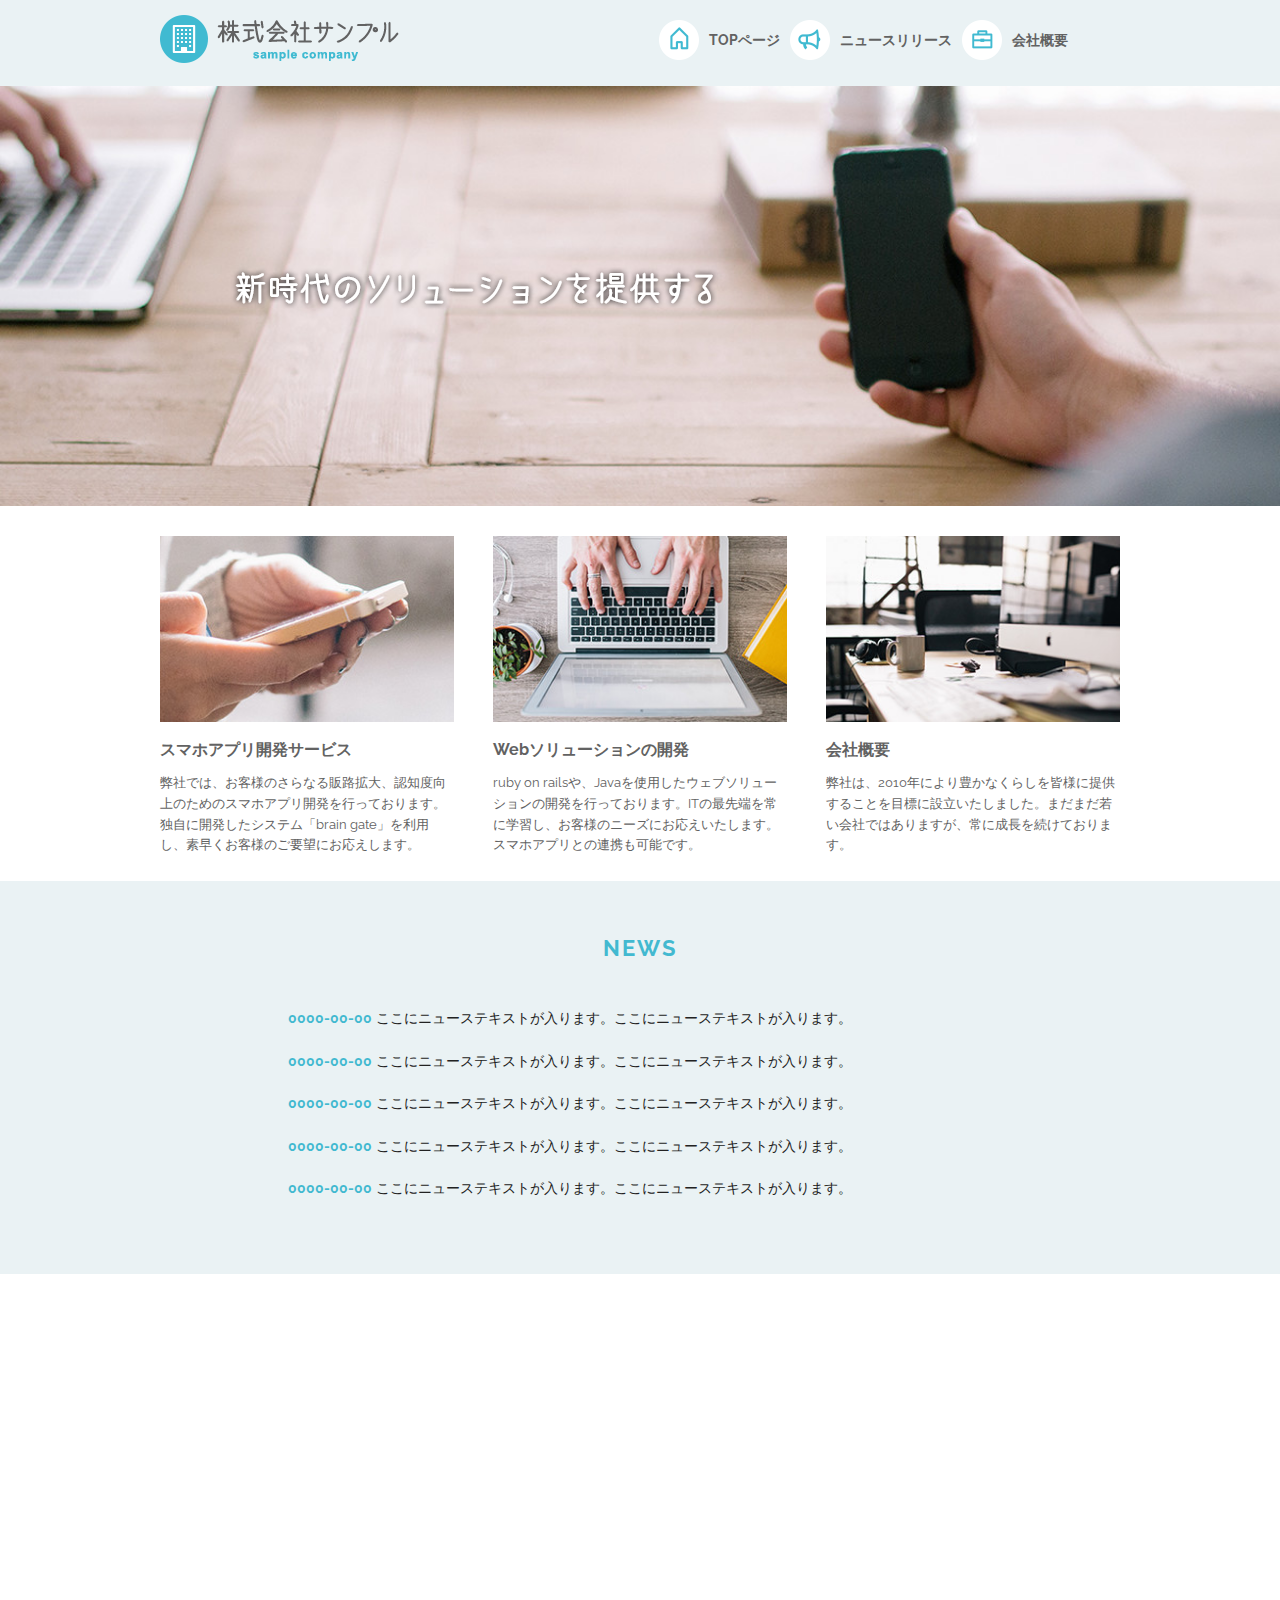
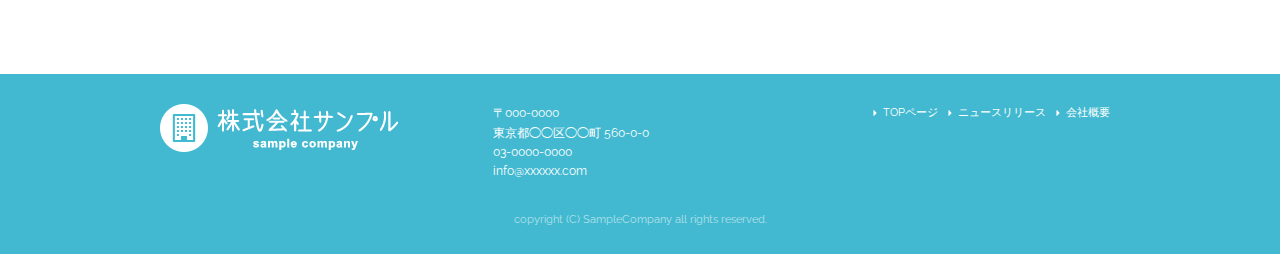
<file: index.html>
<!DOCTYPE html>
<html lang="ja">
<head>

  <!-- Basic Page Needs
  –––––––––––––––––––––––––––––––––––––––––––––––––– -->
  <meta charset="utf-8">
  <title>株式会社サンプル</title>
  <meta name="description" content="">
  <meta name="author" content="">

  <!-- Mobile Specific Metas
  –––––––––––––––––––––––––––––––––––––––––––––––––– -->
  <meta name="viewport" content="width=device-width, initial-scale=1">

  <!-- FONT
  –––––––––––––––––––––––––––––––––––––––––––––––––– -->
  <link href="//fonts.googleapis.com/css?family=Raleway:400,300,600" rel="stylesheet" type="text/css">

  <!-- CSS
  –––––––––––––––––––––––––––––––––––––––––––––––––– -->
  <link rel="stylesheet" href="css/normalize.css">
  <link rel="stylesheet" href="css/skeleton.css">
  <link rel="stylesheet" href="css/sample.css">

  <!-- Favicon
  –––––––––––––––––––––––––––––––––––––––––––––––––– -->
  <link rel="icon" type="image/png" href="images/favicon.png">

</head>
<body>

  <!-- Primary Page Layout
  –––––––––––––––––––––––––––––––––––––––––––––––––– -->
<header>
  <div id="header_in" class="container">
    <div class="row">
      <div class="six columns logo">

        <h1><a href="index.html"><img class="u-max-full-width" src="images/top/logo.png" alt="株式会社サンプル" srcset="images/top/logo@2x.png 2x" /></a></h1>

      </div>
      <div class="six columns navi">

        <div class="sp_navi">
          <img id="sp_navi_btn" class="u-max-full-width" src="images/top/sp_navi.png" alt="sp_navi" srcset="images/top/sp_navi@2x.png 2x" />

          <ul class="sp_navi_li">
            <li><a href="index.html">TOPページ</a></li>
            <li><a href="news.html">ニュースリリース</a></li>
            <li><a href="company.html">会社概要</a></li>
          </ul>
        </div>
        <!-- sp_navi -->

        <div class="pc_navi">

          <ul class="pc_navi_li">
            <li class="navi_toppage"><a href="index.html">TOPページ</a></li>
            <li class="navi_news"><a href="news.html">ニュースリリース</a></li>
            <li class="navi_company"><a href="company.html">会社概要</a></li>
          </ul>

        </div>
        <!-- pc_navi -->

      </div>
    </div>
    <!-- row -->
  </div>
  <!-- header_in -->
</header>


<div id="cover_area">
  <div class="container">

    <div class="row">
      <div class="twelve columns">

        <img class="u-max-full-width" src="images/top/cover_read.png" alt="新時代のソリューションを提供する" srcset="images/top/cover_read@2x.png 2x" />

      </div>
    </div>

  </div>
</div>
<!-- #cover -->



<div id="service_area">

  <div class="container">
    <div class="row">

      <div class="four columns">

        <img class="u-max-full-width" src="images/top/service_01.jpg" alt="スマホアプリ開発サービス" srcset="images/top/service_01@2x.jpg 2x" />

        <div class="service_title">スマホアプリ開発サービス</div>
        <p>弊社では、お客様のさらなる販路拡大、認知度向上のためのスマホアプリ開発を行っております。独自に開発したシステム「brain gate」を利用し、素早くお客様のご要望にお応えします。</p>

      </div><!-- column -->
      <div class="four columns">

        <img class="u-max-full-width" src="images/top/service_02.jpg" alt="Webソリューションの開発" srcset="images/top/service_02@2x.jpg 2x" />

        <div class="service_title">Webソリューションの開発</div>
        <p>ruby on railsや、Javaを使用したウェブソリューションの開発を行っております。ITの最先端を常に学習し、お客様のニーズにお応えいたします。スマホアプリとの連携も可能です。</p>

      </div><!-- column -->
      <div class="four columns">

        <img class="u-max-full-width" src="images/top/service_03.jpg" alt="会社概要" srcset="images/top/service_03@2x.jpg 2x" />

        <div class="service_title">会社概要</div>
        <p>弊社は、2010年により豊かなくらしを皆様に提供することを目標に設立いたしました。まだまだ若い会社ではありますが、常に成長を続けております。</p>

      </div><!-- column -->

    </div>
  </div>

</div>
<!-- #service_area -->

<div id="news_area">

  <div class="container">
    <div class="row">

      <div class="twelve columns">

        <div class="news_title">NEWS</div>

        <ul class="news_lists">
          <li><span>0000-00-00</span> ここにニューステキストが入ります。ここにニューステキストが入ります。</li>
          <li><span>0000-00-00</span> ここにニューステキストが入ります。ここにニューステキストが入ります。</li>
          <li><span>0000-00-00</span> ここにニューステキストが入ります。ここにニューステキストが入ります。</li>
          <li><span>0000-00-00</span> ここにニューステキストが入ります。ここにニューステキストが入ります。</li>
          <li><span>0000-00-00</span> ここにニューステキストが入ります。ここにニューステキストが入ります。</li>
        </ul>

      </div>

    </div>
  </div>

</div>
<!-- #news_area -->

<div id="googlemap_area">


  <script src="//maps.google.com/maps/api/js?sensor=true"></script>
  <script type="text/javascript">
  function googleMap() {
  var latlng = new google.maps.LatLng(35.6694293,139.7189323);/* 座標 */
  var myOptions = {
  zoom: 16, /*拡大比率*/
  center: latlng,
  scrollwheel: false,
  disableDoubleClickZoom: true,
  draggable: false,
  mapTypeControlOptions: { mapTypeIds: ['style', google.maps.MapTypeId.ROADMAP] }
  };
  var map = new google.maps.Map(document.getElementById('map1'), myOptions);
  /*アイコン設定*/
  var icon = new google.maps.MarkerImage('images/top/pin.png',/*画像url*/
  new google.maps.Size(48,56),/*アイコンサイズ*/
  new google.maps.Point(0,0)/*アイコン位置*/
  );
  var markerOptions = {
  position: latlng,
  map: map,
  icon: icon,
  title: '株式会社サンプル',/*タイトル*/
  animation: google.maps.Animation.DROP/*アニメーション*/
  };
  var marker = new google.maps.Marker(markerOptions);
  /*取得スタイルの貼り付け*/
  var styleOptions = [
  {
  "stylers": [
  { "hue": '#eaf2f4' }
  ]
  }
  ];
  var styledMapOptions = { name: '株式会社サンプル' }/*地図右上のタイトル*/
  var sampleType = new google.maps.StyledMapType(styleOptions, styledMapOptions);
  map.mapTypes.set('style', sampleType);
  map.setMapTypeId('style');
  };
  google.maps.event.addDomListener(window, 'load', function() {
  googleMap();
  });
  </script>
  <div id="map1" style="width:100%; height:400px; margin:0 auto;"></div>


</div>
<!-- #googlemap_area -->

<footer>
  <div class="container">
    <div class="row">
      <div class="four columns sp">
        <img class="u-max-full-width" src="images/top/footer_logo.png" alt="株式会社サンプル" srcset="images/top/footer_logo@2x.png 2x" />
      </div>
      <!-- columns -->
      <div class="four columns foot_address sp">
        〒000-0000<br />
        東京都◯◯区◯◯町 560-0-0<br />
        03-0000-0000<br />
        info@xxxxxx.com
      </div>
      <!-- columns -->
      <div class="four columns">
        <ul class="foot_navi">
          <li><a href="">TOPページ</a></li>
          <li><a href="">ニュースリリース</a></li>
          <li><a href="">会社概要</a></li>
        </ul>
      </div>
      <!-- columns -->
    </div>
    <!-- row -->

    <div class="row">
      <div class="twelve columns sp">
        <p class="copy">copyright (C) SampleCompany all rights reserved.</p>
      </div>
      <!-- columns -->
    </div>
    <!-- row -->
  </div>
</footer>
<!-- //footer -->


<!-- End Document
  –––––––––––––––––––––––––––––––––––––––––––––––––– -->

<script type="text/javascript" src="//ajax.googleapis.com/ajax/libs/jquery/1.10.2/jquery.min.js"></script>

<script>
  $(function(){

    $(document).ready(function(){

      $("#sp_navi_btn").click(function () {
        $(this).next().slideToggle();
      });

    });

  });
</script>


</body>
</html>
</file>
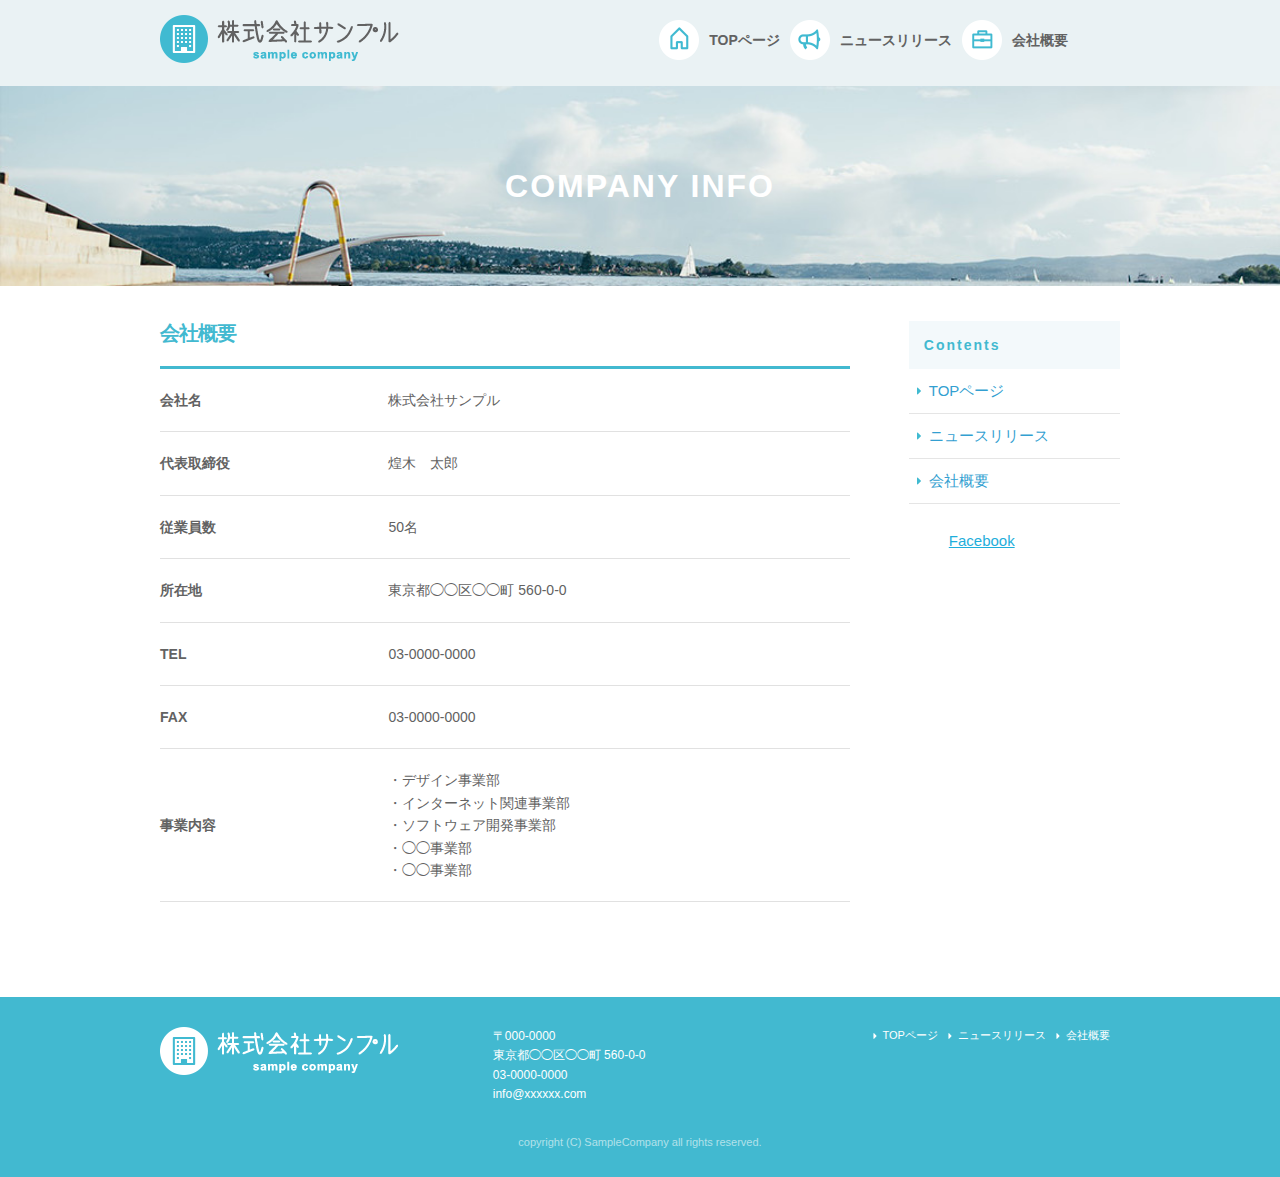
<file: company.html>
<!DOCTYPE html>
<html lang="ja">
  <head>

    <meta charset="utf-8">
    <title>COMPANY INFO | 株式会社サンプル</title>
    <meta name="description" content="">
    <meta name="author" content="">

    <meta name="viewport" content="width=device-width, initial-scale=1">

    <!-- <link href="//fonts.googleapis.com/css?family=Raleway:400,300,600" rel="stylesheet" type="text/css"> -->

    <link rel="stylesheet" href="css/normalize.css">
    <link rel="stylesheet" href="css/skeleton.css">
    <link rel="stylesheet" href="css/sample.css">

    <link rel="icon" type="image/png" href="images/favicon.png">

  </head>
  <body>

    <div id="fb-root"></div>
    <script>(function(d, s, id) {
var js, fjs = d.getElementsByTagName(s)[0];
if (d.getElementById(id)) return;
js = d.createElement(s); js.id = id;
js.src = "//connect.facebook.net/ja_JP/sdk.js#xfbml=1&version=v2.6";
fjs.parentNode.insertBefore(js, fjs);
    }(document, 'script', 'facebook-jssdk'));</script>

    <header>
      <div id="header_in" class="container">
        <div class="row">
          <div class="six columns logo">

            <h1><a href="index.html"><img class="u-max-full-width" src="images/top/logo.png" alt="株式会社サンプル" srcset="images/top/logo@2x.png 2x" /></a></h1>

          </div>
          <div class="six columns navi">

            <div class="sp_navi">
              <img id="sp_navi_btn" class="u-max-full-width" src="images/top/sp_navi.png" alt="sp_navi" srcset="images/top/sp_navi@2x.png 2x" />

              <ul class="sp_navi_li">
                <li><a href="index.html">TOPページ</a></li>
                <li><a href="news.html">ニュースリリース</a></li>
                <li><a href="company.html">会社概要</a></li>
              </ul>
            </div>
            <!-- sp_navi -->

            <div class="pc_navi">

              <ul class="pc_navi_li">
                <li class="navi_toppage"><a href="index.html">TOPページ</a></li>
                <li class="navi_news"><a href="news.html">ニュースリリース</a></li>
                <li class="navi_company"><a href="company.html">会社概要</a></li>
              </ul>

            </div>
            <!-- pc_navi -->

          </div>
        </div>
        <!-- row -->
      </div>
      <!-- header_in -->
    </header>

    <div id="sub_cover">
      <div class="conteiner">
        <div class="row">

          <div class="twelve columns">
            <h2>COMPANY INFO</h2>
          </div>

        </div>
      </div>
    </div>
    <!-- #sub_cover -->

    <div id="contents">
      <div class="container">
        <div class="row">

          <div id="main" class="nine columns">
            <h2 class="company_title">会社概要</h2>

            <table class="u-full-width">
              <tr>
                <th>会社名</th>
                <td>株式会社サンプル</td>
              </tr>
              <tr>
                <th>代表取締役</th>
                <td>煌木　太郎</td>
              </tr>
              <tr>
                <th>従業員数</th>
                <td>50名</td>
              </tr>
              <tr>
                <th>所在地</th>
                <td>東京都◯◯区◯◯町 560-0-0</td>
              </tr>
              <tr>
                <th>TEL</th>
                <td>03-0000-0000</td>
              </tr>
              <tr>
                <th>FAX</th>
                <td>03-0000-0000</td>
              </tr>
              <tr>
                <th>事業内容</th>
                <td>
                  ・デザイン事業部<br />
                  ・インターネット関連事業部<br />
                  ・ソフトウェア開発事業部<br />
                  ・◯◯事業部<br />
                  ・◯◯事業部
                </td>
              </tr>
            </table>


          </div>

          <div id="sidebar" class="three columns">

            <div class="pc_sidemenu">
              <h3>Contents</h3>

              <ul>
                <li><a href="index.html">TOPページ</a></li>
                <li><a href="news.html">ニュースリリース</a></li>
                <li><a href="company.html">会社概要</a></li>
              </ul>
            </div>

            <div class="fb-page" data-href="https://www.facebook.com/facebook" data-tabs="timeline" data-height="300" data-small-header="false" data-adapt-container-width="true" data-hide-cover="false" data-show-facepile="false"><div class="fb-xfbml-parse-ignore"><blockquote cite="https://www.facebook.com/facebook"><a href="https://www.facebook.com/facebook">Facebook</a></blockquote></div></div>

          </div>

        </div>
      </div>
    </div>
    <!-- #contents -->


    <footer>
      <div class="container">
        <div class="row">
          <div class="four columns sp">
            <img class="u-max-full-width" src="images/top/footer_logo.png" alt="株式会社サンプル" srcset="images/top/footer_logo@2x.png 2x" />
          </div>
          <!-- columns -->
          <div class="four columns foot_address sp">
            〒000-0000<br />
            東京都◯◯区◯◯町 560-0-0<br />
            03-0000-0000<br />
            info@xxxxxx.com
          </div>
          <!-- columns -->
          <div class="four columns">
            <ul class="foot_navi">
              <li><a href="index.html">TOPページ</a></li>
              <li><a href="news.html">ニュースリリース</a></li>
              <li><a href="company.html">会社概要</a></li>
            </ul>
          </div>
          <!-- columns -->
        </div>
        <!-- row -->

        <div class="row">
          <div class="twelve columns sp">
            <p class="copy">copyright (C) SampleCompany all rights reserved.</p>
          </div>
          <!-- columns -->
        </div>
        <!-- row -->
      </div>
    </footer>
    <!-- //footer -->


    <script type="text/javascript" src="//ajax.googleapis.com/ajax/libs/jquery/1.10.2/jquery.min.js"></script>

    <script>
$(function(){

  $(document).ready(function(){

    $("#sp_navi_btn").click(function () {
      $(this).next().slideToggle();
    });

  });

});
    </script>


  </body>
</html>
</file>
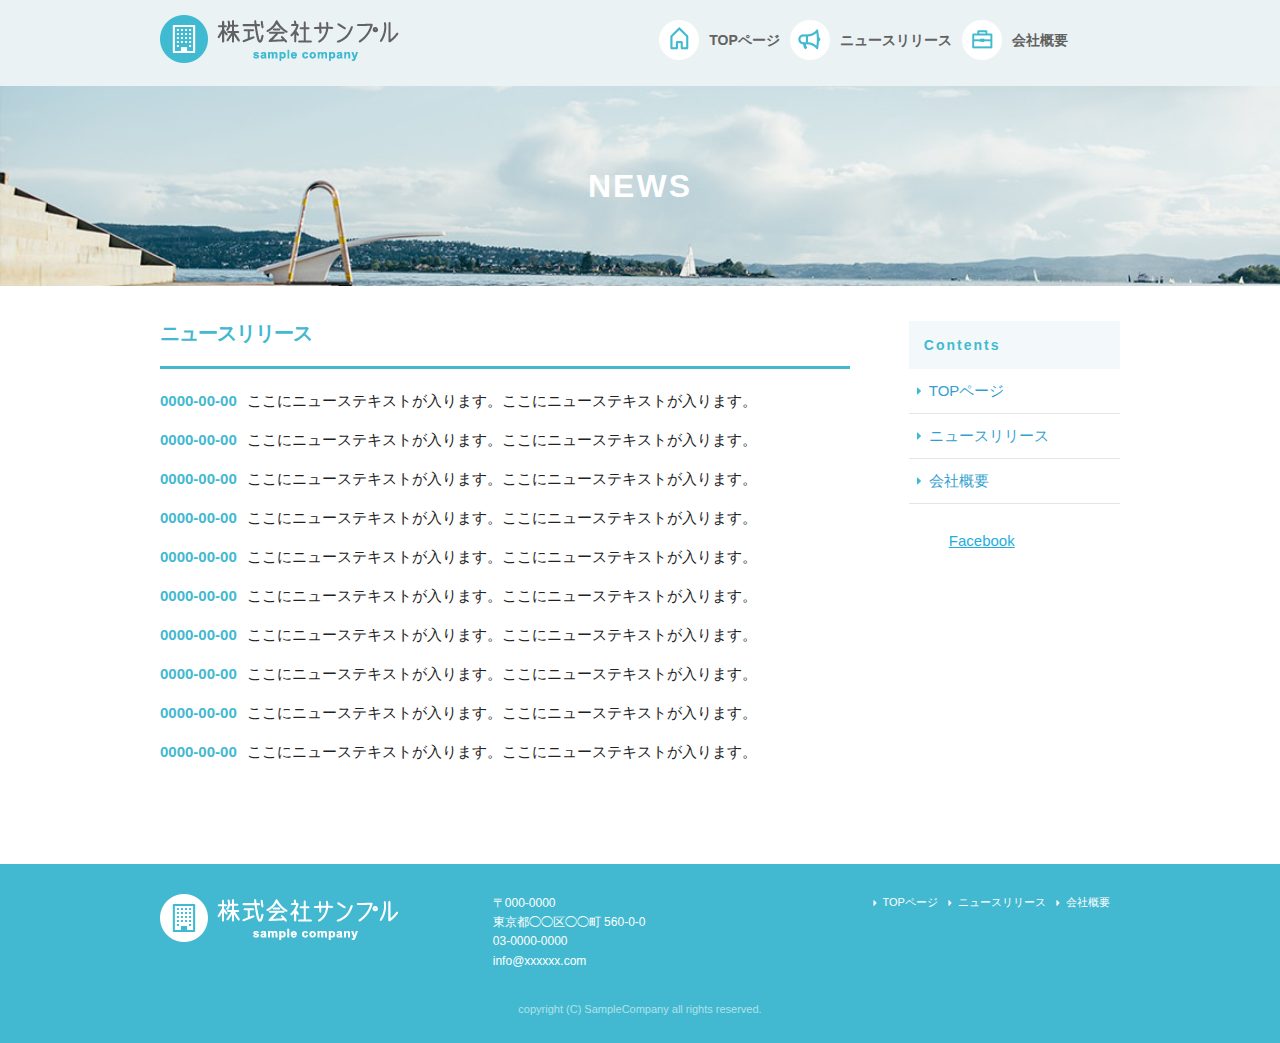
<file: news.html>
<!DOCTYPE html>
<html lang="ja">
<head>

  <meta charset="utf-8">
  <title>NEWS | 株式会社サンプル</title>
  <meta name="description" content="">
  <meta name="author" content="">

  <meta name="viewport" content="width=device-width, initial-scale=1">

  <link rel="stylesheet" href="css/normalize.css">
  <link rel="stylesheet" href="css/skeleton.css">
  <link rel="stylesheet" href="css/sample.css">

  <link rel="icon" type="image/png" href="images/favicon.png">

</head>
<body>
    <div id="fb-root"></div>
    <script>(function(d, s, id) {
    var js, fjs = d.getElementsByTagName(s)[0];
    if (d.getElementById(id)) return;
    js = d.createElement(s); js.id = id;
    js.src = "//connect.facebook.net/ja_JP/sdk.js#xfbml=1&version=v2.6";
    fjs.parentNode.insertBefore(js, fjs);
  }(document, 'script', 'facebook-jssdk'));</script>

<header>
  <div id="header_in" class="container">
    <div class="row">
      <div class="six columns logo">
        <h1>
            <a href="index.html"><img class="u-max-full-width" src="images/top/logo.png" alt="株式会社サンプル" srcset="images/top/logo@2x.png 2x" /></a>
        </h1>
      </div>
     <div class="six columns navi">

        <div class="sp_navi">
          <img id="sp_navi_btn" class="u-max-full-width" src="images/top/sp_navi.png" alt="sp_navi" srcset="images/top/sp_navi@2x.png 2x" />

          <ul class="sp_navi_li">
            <li><a href="index.html">TOPページ</a></li>
            <li><a href="news.html">ニュースリリース</a></li>
            <li><a href="company.html">会社概要</a></li>
          </ul>
        </div>
        <!-- sp_navi -->
        
        <div class="pc_navi">

          <ul class="pc_navi_li">
            <li class="navi_toppage"><a href="index.html">TOPページ</a></li>
            <li class="navi_news"><a href="news.html">ニュースリリース</a></li>
            <li class="navi_company"><a href="company.html">会社概要</a></li>
          </ul>

        </div>
        <!-- pc_navi -->

      </div>
    </div>
    <!-- row -->
  </div>
  <!-- header_in -->
</header>

<div id="sub_cover">
    <div class="container">
        <div class="row">
            
         <div class="twelve clumns">
            <h2>NEWS</h2>
         </div>
        </div>
    </div>
</div>
<!-- #sub_cover -->

<div id="contents">
  <div class="container">
    <div class="row">

<div id="main" class="nine columns">
        <h2>ニュースリリース</h2>

        <ul class="news_li">
          <li><span>0000-00-00</span>ここにニューステキストが入ります。ここにニューステキストが入ります。</li>
          <li><span>0000-00-00</span>ここにニューステキストが入ります。ここにニューステキストが入ります。</li>
          <li><span>0000-00-00</span>ここにニューステキストが入ります。ここにニューステキストが入ります。</li>
          <li><span>0000-00-00</span>ここにニューステキストが入ります。ここにニューステキストが入ります。</li>
          <li><span>0000-00-00</span>ここにニューステキストが入ります。ここにニューステキストが入ります。</li>
          <li><span>0000-00-00</span>ここにニューステキストが入ります。ここにニューステキストが入ります。</li>
          <li><span>0000-00-00</span>ここにニューステキストが入ります。ここにニューステキストが入ります。</li>
          <li><span>0000-00-00</span>ここにニューステキストが入ります。ここにニューステキストが入ります。</li>
          <li><span>0000-00-00</span>ここにニューステキストが入ります。ここにニューステキストが入ります。</li>
          <li><span>0000-00-00</span>ここにニューステキストが入ります。ここにニューステキストが入ります。</li>
        </ul>
      </div>

      <div id="sidebar" class="three columns">

        <div class="pc_sidemenu">
          <h3>Contents</h3>

          <ul>
            <li><a href="index.html">TOPページ</a></li>
            <li><a href="news.html">ニュースリリース</a></li>
            <li><a href="company.html">会社概要</a></li>
          </ul>
        </div>

        <div class="fb-page" data-href="https://www.facebook.com/facebook" data-tabs="timeline" data-height="300" data-small-header="false" data-adapt-container-width="true" data-hide-cover="false" data-show-facepile="false"><div class="fb-xfbml-parse-ignore"><blockquote cite="https://www.facebook.com/facebook"><a href="https://www.facebook.com/facebook">Facebook</a></blockquote></div></div>

      </div>

    </div>
  </div>
</div>
<!-- #contents -->


<footer>
  <div class="container">
    <div class="row">
      <div class="four columns sp">
        <img class="u-max-full-width" src="images/top/footer_logo.png" alt="株式会社サンプル" srcset="images/top/footer_logo@2x.png 2x" />
      </div>
      <!-- columns -->
      <div class="four columns foot_address sp">
        〒000-0000<br />
        東京都◯◯区◯◯町 560-0-0<br />
        03-0000-0000<br />
        info@xxxxxx.com
      </div>
      <!-- columns -->
      <div class="four columns">
        <ul class="foot_navi">
          <li><a href="index.html">TOPページ</a></li>
          <li><a href="news.html">ニュースリリース</a></li>
          <li><a href="company.html">会社概要</a></li>
        </ul>
      </div>
      <!-- columns -->
    </div>
    <!-- row -->

    <div class="row">
      <div class="twelve columns sp">
        <p class="copy">copyright (C) SampleCompany all rights reserved.</p>
      </div>
      <!-- columns -->
    </div>
    <!-- row -->
  </div>
</footer>
<!-- //footer -->



<script type="text/javascript" src="//ajax.googleapis.com/ajax/libs/jquery/1.10.2/jquery.min.js"></script>

<script>
  $(function(){

    $(document).ready(function(){

      $("#sp_navi_btn").click(function () {
        $(this).next().slideToggle();
      });

    });

  });
</script>

</body>
</html>
</file>
<file: css/skeleton.css>
/*
* Skeleton V2.0.4
* Copyright 2014, Dave Gamache
* www.getskeleton.com
* Free to use under the MIT license.
* http://www.opensource.org/licenses/mit-license.php
* 12/29/2014
*/


/* Table of contents
––––––––––––––––––––––––––––––––––––––––––––––––––
- Grid
- Base Styles
- Typography
- Links
- Buttons
- Forms
- Lists
- Code
- Tables
- Spacing
- Utilities
- Clearing
- Media Queries
*/


/* Grid
–––––––––––––––––––––––––––––––––––––––––––––––––– */
.container {
  position: relative;
  width: 100%;
  max-width: 960px;
  margin: 0 auto;
  padding: 0 20px;
  box-sizing: border-box; }
.column,
.columns {
  width: 100%;
  float: left;
  box-sizing: border-box; }

/* For devices larger than 400px */
@media (min-width: 400px) {
  .container {
    width: 85%;
    padding: 0; }
}

/* For devices larger than 550px */
@media (min-width: 550px) {
  .container {
    width: 80%; }
  .column,
  .columns {
    margin-left: 4%; }
  .column:first-child,
  .columns:first-child {
    margin-left: 0; }

  .one.column,
  .one.columns                    { width: 4.66666666667%; }
  .two.columns                    { width: 13.3333333333%; }
  .three.columns                  { width: 22%;            }
  .four.columns                   { width: 30.6666666667%; }
  .five.columns                   { width: 39.3333333333%; }
  .six.columns                    { width: 48%;            }
  .seven.columns                  { width: 56.6666666667%; }
  .eight.columns                  { width: 65.3333333333%; }
  .nine.columns                   { width: 74.0%;          }
  .ten.columns                    { width: 82.6666666667%; }
  .eleven.columns                 { width: 91.3333333333%; }
  .twelve.columns                 { width: 100%; margin-left: 0; }

  .one-third.column               { width: 30.6666666667%; }
  .two-thirds.column              { width: 65.3333333333%; }

  .one-half.column                { width: 48%; }

  /* Offsets */
  .offset-by-one.column,
  .offset-by-one.columns          { margin-left: 8.66666666667%; }
  .offset-by-two.column,
  .offset-by-two.columns          { margin-left: 17.3333333333%; }
  .offset-by-three.column,
  .offset-by-three.columns        { margin-left: 26%;            }
  .offset-by-four.column,
  .offset-by-four.columns         { margin-left: 34.6666666667%; }
  .offset-by-five.column,
  .offset-by-five.columns         { margin-left: 43.3333333333%; }
  .offset-by-six.column,
  .offset-by-six.columns          { margin-left: 52%;            }
  .offset-by-seven.column,
  .offset-by-seven.columns        { margin-left: 60.6666666667%; }
  .offset-by-eight.column,
  .offset-by-eight.columns        { margin-left: 69.3333333333%; }
  .offset-by-nine.column,
  .offset-by-nine.columns         { margin-left: 78.0%;          }
  .offset-by-ten.column,
  .offset-by-ten.columns          { margin-left: 86.6666666667%; }
  .offset-by-eleven.column,
  .offset-by-eleven.columns       { margin-left: 95.3333333333%; }

  .offset-by-one-third.column,
  .offset-by-one-third.columns    { margin-left: 34.6666666667%; }
  .offset-by-two-thirds.column,
  .offset-by-two-thirds.columns   { margin-left: 69.3333333333%; }

  .offset-by-one-half.column,
  .offset-by-one-half.columns     { margin-left: 52%; }

}


/* Base Styles
–––––––––––––––––––––––––––––––––––––––––––––––––– */
/* NOTE
html is set to 62.5% so that all the REM measurements throughout Skeleton
are based on 10px sizing. So basically 1.5rem = 15px :) */
html {
  font-size: 62.5%; }
body {
  font-size: 1.5em; /* currently ems cause chrome bug misinterpreting rems on body element */
  line-height: 1.6;
  font-weight: 400;
  font-family: "Raleway", "HelveticaNeue", "Helvetica Neue", Helvetica, Arial, sans-serif;
  color: #222; }


/* Typography
–––––––––––––––––––––––––––––––––––––––––––––––––– */
h1, h2, h3, h4, h5, h6 {
  margin-top: 0;
  margin-bottom: 2rem;
  font-weight: 300; }
h1 { font-size: 4.0rem; line-height: 1.2;  letter-spacing: -.1rem;}
h2 { font-size: 3.6rem; line-height: 1.25; letter-spacing: -.1rem; }
h3 { font-size: 3.0rem; line-height: 1.3;  letter-spacing: -.1rem; }
h4 { font-size: 2.4rem; line-height: 1.35; letter-spacing: -.08rem; }
h5 { font-size: 1.8rem; line-height: 1.5;  letter-spacing: -.05rem; }
h6 { font-size: 1.5rem; line-height: 1.6;  letter-spacing: 0; }

/* Larger than phablet */
@media (min-width: 550px) {
  h1 { font-size: 5.0rem; }
  h2 { font-size: 4.2rem; }
  h3 { font-size: 3.6rem; }
  h4 { font-size: 3.0rem; }
  h5 { font-size: 2.4rem; }
  h6 { font-size: 1.5rem; }
}

p {
  margin-top: 0; }


/* Links
–––––––––––––––––––––––––––––––––––––––––––––––––– */
a {
  color: #1EAEDB; }
a:hover {
  color: #0FA0CE; }


/* Buttons
–––––––––––––––––––––––––––––––––––––––––––––––––– */
.button,
button,
input[type="submit"],
input[type="reset"],
input[type="button"] {
  display: inline-block;
  height: 38px;
  padding: 0 30px;
  color: #555;
  text-align: center;
  font-size: 11px;
  font-weight: 600;
  line-height: 38px;
  letter-spacing: .1rem;
  text-transform: uppercase;
  text-decoration: none;
  white-space: nowrap;
  background-color: transparent;
  border-radius: 4px;
  border: 1px solid #bbb;
  cursor: pointer;
  box-sizing: border-box; }
.button:hover,
button:hover,
input[type="submit"]:hover,
input[type="reset"]:hover,
input[type="button"]:hover,
.button:focus,
button:focus,
input[type="submit"]:focus,
input[type="reset"]:focus,
input[type="button"]:focus {
  color: #333;
  border-color: #888;
  outline: 0; }
.button.button-primary,
button.button-primary,
input[type="submit"].button-primary,
input[type="reset"].button-primary,
input[type="button"].button-primary {
  color: #FFF;
  background-color: #33C3F0;
  border-color: #33C3F0; }
.button.button-primary:hover,
button.button-primary:hover,
input[type="submit"].button-primary:hover,
input[type="reset"].button-primary:hover,
input[type="button"].button-primary:hover,
.button.button-primary:focus,
button.button-primary:focus,
input[type="submit"].button-primary:focus,
input[type="reset"].button-primary:focus,
input[type="button"].button-primary:focus {
  color: #FFF;
  background-color: #1EAEDB;
  border-color: #1EAEDB; }


/* Forms
–––––––––––––––––––––––––––––––––––––––––––––––––– */
input[type="email"],
input[type="number"],
input[type="search"],
input[type="text"],
input[type="tel"],
input[type="url"],
input[type="password"],
textarea,
select {
  height: 38px;
  padding: 6px 10px; /* The 6px vertically centers text on FF, ignored by Webkit */
  background-color: #fff;
  border: 1px solid #D1D1D1;
  border-radius: 4px;
  box-shadow: none;
  box-sizing: border-box; }
/* Removes awkward default styles on some inputs for iOS */
input[type="email"],
input[type="number"],
input[type="search"],
input[type="text"],
input[type="tel"],
input[type="url"],
input[type="password"],
textarea {
  -webkit-appearance: none;
     -moz-appearance: none;
          appearance: none; }
textarea {
  min-height: 65px;
  padding-top: 6px;
  padding-bottom: 6px; }
input[type="email"]:focus,
input[type="number"]:focus,
input[type="search"]:focus,
input[type="text"]:focus,
input[type="tel"]:focus,
input[type="url"]:focus,
input[type="password"]:focus,
textarea:focus,
select:focus {
  border: 1px solid #33C3F0;
  outline: 0; }
label,
legend {
  display: block;
  margin-bottom: .5rem;
  font-weight: 600; }
fieldset {
  padding: 0;
  border-width: 0; }
input[type="checkbox"],
input[type="radio"] {
  display: inline; }
label > .label-body {
  display: inline-block;
  margin-left: .5rem;
  font-weight: normal; }


/* Lists
–––––––––––––––––––––––––––––––––––––––––––––––––– */
ul {
  list-style: circle inside; }
ol {
  list-style: decimal inside; }
ol, ul {
  padding-left: 0;
  margin-top: 0; }
ul ul,
ul ol,
ol ol,
ol ul {
  margin: 1.5rem 0 1.5rem 3rem;
  font-size: 90%; }
li {
  margin-bottom: 1rem; }


/* Code
–––––––––––––––––––––––––––––––––––––––––––––––––– */
code {
  padding: .2rem .5rem;
  margin: 0 .2rem;
  font-size: 90%;
  white-space: nowrap;
  background: #F1F1F1;
  border: 1px solid #E1E1E1;
  border-radius: 4px; }
pre > code {
  display: block;
  padding: 1rem 1.5rem;
  white-space: pre; }


/* Tables
–––––––––––––––––––––––––––––––––––––––––––––––––– */
th,
td {
  padding: 12px 15px;
  text-align: left;
  border-bottom: 1px solid #E1E1E1; }
th:first-child,
td:first-child {
  padding-left: 0; }
th:last-child,
td:last-child {
  padding-right: 0; }


/* Spacing
–––––––––––––––––––––––––––––––––––––––––––––––––– */
button,
.button {
  margin-bottom: 1rem; }
input,
textarea,
select,
fieldset {
  margin-bottom: 1.5rem; }
pre,
blockquote,
dl,
figure,
table,
p,
ul,
ol,
form {
  margin-bottom: 2.5rem; }


/* Utilities
–––––––––––––––––––––––––––––––––––––––––––––––––– */
.u-full-width {
  width: 100%;
  box-sizing: border-box; }
.u-max-full-width {
  max-width: 100%;
  box-sizing: border-box; }
.u-pull-right {
  float: right; }
.u-pull-left {
  float: left; }


/* Misc
–––––––––––––––––––––––––––––––––––––––––––––––––– */
hr {
  margin-top: 3rem;
  margin-bottom: 3.5rem;
  border-width: 0;
  border-top: 1px solid #E1E1E1; }


/* Clearing
–––––––––––––––––––––––––––––––––––––––––––––––––– */

/* Self Clearing Goodness */
.container:after,
.row:after,
.u-cf {
  content: "";
  display: table;
  clear: both; }


/* Media Queries
–––––––––––––––––––––––––––––––––––––––––––––––––– */
/*
Note: The best way to structure the use of media queries is to create the queries
near the relevant code. For example, if you wanted to change the styles for buttons
on small devices, paste the mobile query code up in the buttons section and style it
there.
*/


/* Larger than mobile */
@media (min-width: 400px) {}

/* Larger than phablet (also point when grid becomes active) */
@media (min-width: 550px) {}

/* Larger than tablet */
@media (min-width: 750px) {}

/* Larger than desktop */
@media (min-width: 1000px) {}

/* Larger than Desktop HD */
@media (min-width: 1200px) {}
</file>
<file: css/sample.css>
html {
  font-size: 62.5%; }

/**************************************/
header {
  background: #eaf2f4; }
  header #header_in {
    padding-top: 10px;
    padding-bottom: 4px; }
  @media (max-width: 550px) {
    header .logo {
      width: 190px; }
    header .navi {
      width: 40px;
      float: right; } }
  header .sp_navi_li {
    width: 180px;
    position: absolute;
    top: 50px;
    right: 2%;
    border: 1px solid #eee;
    background: white;
    margin: 0;
    padding: 0;
    display: none;
    z-index: 100; }
    header .sp_navi_li li {
      list-style: none;
      margin: 0;
      padding: 0; }
      header .sp_navi_li li a {
        display: block;
        padding: 10px 8px;
        border-bottom: 1px solid #eee;
        font-size: 14px;
        text-decoration: none; }
  @media (min-width: 550px) {
    header .sp_navi {
      display: none; }
    header #header_in {
      padding: 15px 0 10px 0; }
    header .pc_navi_li {
      margin: 0;
      padding: 0; }
      header .pc_navi_li li {
        list-style: none;
        margin: 5px 0 0 0;
        padding: 0; }
        header .pc_navi_li li a {
          color: #626262;
          text-decoration: none;
          font-weight: bold;
          font-size: 14px;
          font-size: 1.4rem;
          float: left;
          padding-right: 10px; }
        header .pc_navi_li li a:hover {
          color: #42b9d0; }
      header .pc_navi_li li.navi_toppage a {
        background-repeat: no-repeat;
        display: inline-block;
        line-height: 40px;
        padding-left: 50px;
        background-image: url("../images/top/navi_top.png");
        background-size: 40px 40px; } }
    @media screen and (min-width: 550px) and (-webkit-min-device-pixel-ratio: 2), (min-width: 550px) and (min-resolution: 2dppx) {
      header .pc_navi_li li.navi_toppage a {
        background-image: url("../images/top/navi_top@2x.png"); } }
  @media (min-width: 550px) {
      header .pc_navi_li li.navi_news a {
        background-repeat: no-repeat;
        display: inline-block;
        line-height: 40px;
        padding-left: 50px;
        background-image: url("../images/top/navi_news.png");
        background-size: 40px 40px; } }
    @media screen and (min-width: 550px) and (-webkit-min-device-pixel-ratio: 2), (min-width: 550px) and (min-resolution: 2dppx) {
      header .pc_navi_li li.navi_news a {
        background-image: url("../images/top/navi_news@2x.png"); } }
  @media (min-width: 550px) {
      header .pc_navi_li li.navi_company a {
        background-repeat: no-repeat;
        display: inline-block;
        line-height: 40px;
        padding-left: 50px;
        background-image: url("../images/top/navi_company.png");
        background-size: 40px 40px; } }
    @media screen and (min-width: 550px) and (-webkit-min-device-pixel-ratio: 2), (min-width: 550px) and (min-resolution: 2dppx) {
      header .pc_navi_li li.navi_company a {
        background-image: url("../images/top/navi_company@2x.png"); } }

  @media (max-width: 550px) {
    header .pc_navi {
      display: none; } }

#cover_area {
  text-align: center;
  padding: 80px 0;
  background-image: url("../images/top/cover.jpg");
  background-size: cover; }
  @media screen and (-webkit-min-device-pixel-ratio: 2), (min-resolution: 2dppx) {
    #cover_area {
      background-image: url("../images/top/cover@2x.jpg"); } }
  @media (min-width: 550px) {
    #cover_area {
      text-align: left;
      height: 420px;
      padding: 0; }
      #cover_area img {
        margin-top: 180px;
        margin-left: 70px; } }

#service_area {
  padding-top: 20px; }
  @media (min-width: 550px) {
    #service_area {
      padding-top: 30px; } }
  #service_area .columns {
    color: #626262; }
    #service_area .columns .service_title {
      font-size: 18px;
      font-size: 1.8rem;
      font-weight: bold;
      margin-top: 8px; }
    #service_area .columns p {
      font-size: 15px;
      font-size: 1.5rem;
      margin-top: 10px; }
    @media (min-width: 550px) {
      #service_area .columns .service_title {
        font-size: 16px;
        font-size: 1.6rem; }
      #service_area .columns p {
        font-size: 13px;
        font-size: 1.3rem; } }

#news_area {
  background-color: #eaf2f4; }
  @media (min-width: 550px) {
    #news_area .container {
      padding: 0px 10% 50px 10%; } }
  #news_area .news_title {
    text-align: center;
    font-size: 26px;
    font-size: 2.6rem;
    color: #42b9d0;
    padding: 15px 0 10px 0;
    font-weight: bold;
    letter-spacing: 0.2rem; }
  #news_area .news_lists li {
    list-style: none;
    font-size: 15px;
    font-size: 1.5rem; }
    #news_area .news_lists li span {
      color: #42b9d0;
      font-weight: bold;
      display: block;
      margin-bottom: 3px; }
  @media (min-width: 550px) {
    #news_area .news_title {
      text-align: center;
      font-size: 22px;
      font-size: 2.2rem;
      color: #42b9d0;
      padding: 50px 0 41px 0;
      letter-spacing: 0.2rem; }
    #news_area .news_lists li {
      list-style: none;
      font-size: 14px;
      font-size: 1.4rem;
      margin-bottom: 20px; }
      #news_area .news_lists li span {
        color: #42b9d0;
        font-weight: bold;
        display: inline;
        margin-bottom: 0px; } }

footer {
  background-color: #42b9d0;
  color: #fff;
  padding-top: 20px; }
  @media (max-width: 550px) {
    footer .container {
      margin: 0;
      padding: 0; }
    footer .sp {
      padding: 0 6%;
      margin: 0 auto; }
    footer .foot_navi {
      margin-top: 20px; }
      footer .foot_navi li {
        list-style: none;
        margin-bottom: 1px; }
        footer .foot_navi li a {
          color: #42b9d0;
          background-color: #eaf2f4;
          display: block;
          text-align: center;
          font-weight: bold;
          text-decoration: none;
          font-size: 16px;
          font-size: 1.6rem;
          padding: 16px 0; } }
  footer .foot_address {
    font-size: 16px;
    font-size: 1.6rem;
    padding-top: 10px; }
  footer .copy {
    text-align: center;
    font-size: 11px;
    font-size: 1.1rem;
    color: #b2e1ea; }
  @media (min-width: 550px) {
    footer {
      padding-top: 30px; }
      footer .foot_address {
        padding: 0px;
        font-size: 12px;
        font-size: 1.2rem; }
      footer .foot_navi {
        float: right; }
        footer .foot_navi li {
          list-style: none;
          background-repeat: no-repeat;
          background-position: left center;
          display: inline-block;
          float: left;
          margin-right: 10px;
          font-size: 11px;
          font-size: 1.1rem;
          background-image: url("../images/top/foot_arroehead.png");
          background-size: 4px 6px; } }
      @media screen and (min-width: 550px) and (-webkit-min-device-pixel-ratio: 2), (min-width: 550px) and (min-resolution: 2dppx) {
        footer .foot_navi li {
          background-image: url("../images/top/foot_arroehead@2x.png"); } }
  @media (min-width: 550px) {
        footer .foot_navi a {
          color: white;
          padding-left: 10px;
          text-decoration: none; }
        footer .foot_navi a:hover {
          color: #eaf2f4; }
      footer .copy {
        margin-top: 30px; } }

h1 {
  margin: 0;
  padding: 0; }

#sub_cover {
  background-image: url("../images/news/sub_cover.jpg");
  background-size: cover;
  padding: 40px 0; }

#sub_cover h2 {
  color: white;
  font-size: 1.6rem;
  font-weight: bold;
  letter-spacing: 0.2rem;
  margin: 0;
  text-align: center; }

@media (min-width: 550px) {
  #sub_cover {
    padding: 80px 0; }

  #sub_cover h2 {
    color: white;
    font-size: 3.2rem;
    font-weight: bold;
    letter-spacing: 0.2rem;
    margin: 0;
    text-align: center; } }
@media not all, (min-resolution: 2dppx) {
  #sub_cover {
    background-image: url("../images/news/sub_cover@2x.jpg"); } }
#contents {
  padding-top: 20px; }

@media (min-width: 550px) {
  #contents {
    padding-bottom: 70px;
    padding-top: 35px; } }
#contents #main h2 {
  border-bottom: 3px solid #42b9d0;
  color: #42b9d0;
  font-size: 1.5rem;
  font-weight: bold;
  padding-bottom: 15px; }

@media (min-width: 550px) {
  #contents #main {
    padding-right: 20px; }

  #contents #main h2 {
    font-size: 2rem;
    padding-bottom: 20px; } }
#contents #main .news_li {
  font-size: 1.5rem; }

#contents #main .news_li li {
  list-style: outside none none; }

#contents #main .news_li li span {
  color: #42b9d0;
  display: block;
  font-weight: bold;
  margin-bottom: 3px; }

@media (min-width: 550px) {
  #contents #main .news_li li {
    list-style: outside none none;
    padding-bottom: 5px; }

  #contents #main .news_li li span {
    display: inline-block;
    margin-bottom: 0;
    padding-right: 10px; } }
#contents #sidebar {
  padding-bottom: 20px; }

@media (max-width: 550px) {
  #contents #sidebar .pc_sidemenu {
    display: none; } }
#contents #sidebar .pc_sidemenu h3 {
  background-color: #f3f9fb;
  color: #42b9d0;
  font-size: 1.4rem;
  font-weight: bold;
  letter-spacing: 0.2rem;
  margin-bottom: 0;
  padding: 15px; }

#contents #sidebar .pc_sidemenu li {
  background-image: url("../images/news/side_arrow.png");
  background-position: 8px center;
  background-repeat: no-repeat;
  background-size: 4px 8px;
  border-bottom: 1px solid #e5e5e5;
  display: block;
  list-style: outside none none;
  margin-bottom: 0;
  padding: 10px 10px 10px 20px; }

@media not all, (min-resolution: 2dppx) {
  #contents #sidebar .pc_sidemenu li {
    background-image: url("../images/news/side_arrow@2x.png"); } }
#contents #sidebar .pc_sidemenu li a {
  color: #339fd1;
  text-decoration: none; }

#contents #sidebar .pc_sidemenu li a:hover {
  color: #42b9d0; }

#contents #main h2.company_title {
  margin-bottom: 0; }

#contents #main th, #contents #main td {
  color: #626262;
  font-size: 1.4rem;
  padding: 20px 0; }

#contents #main th {
  padding-right: 20px; }

/*# sourceMappingURL=sample.css.map */
</file>
